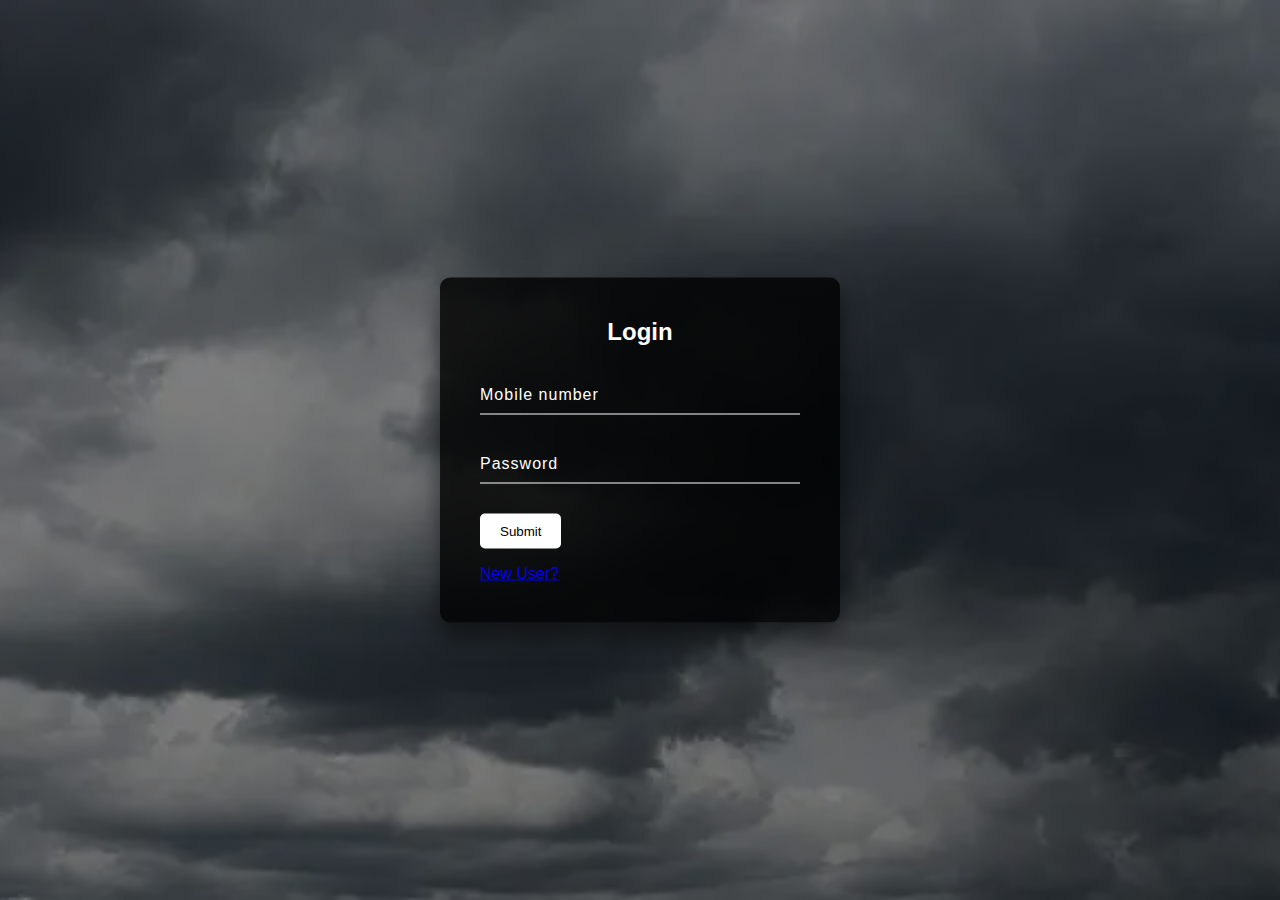
<file: Login.html>
<!DOCTYPE html>
<html>
	<head>
		<meta charset="UTF-8">
		<title>Log in</title>
		<link rel="stylesheet" href="./Login.css">
	</head>
	<body>
			<div class="login-box">
			<h2>Login</h2>
			<form action="./Login.php" method="post">
				<div class="login-field">
					<input type="text" number="" maxlength="10" required="" name="mobile"/>
					<label>Mobile number</label>
				</div>
				<div class="login-field">
					<input type="password" name="password" pattern="^(?=.*\d)(?=.*[a-z])(?=.*[A-Z])(?=.*[@#$%^&+=!]).{8,}$" required ="" />   
					<label >Password</label>
				</div>
				<button type="submit">Submit</button>
				<div class="new">
					<a href="http://localhost/Weather Prediction/Signup.html">New User?</a>
				</div>
				
			</form>
		</div>	
	</body>
</html>
</file>
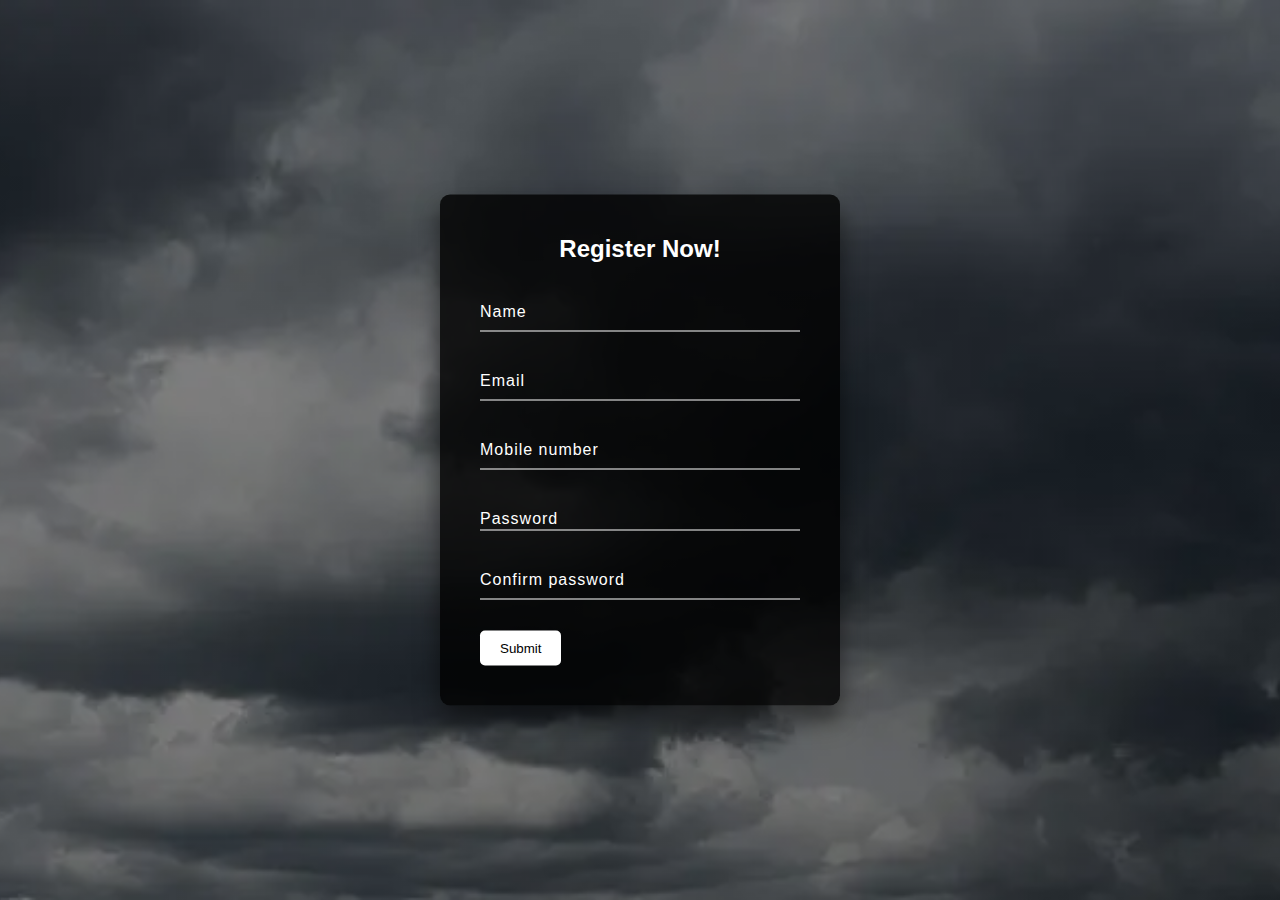
<file: Signup.html>
<!DOCTYPE html>
<html>
	<head>
		<meta charset="UTF-8">
		<title>Sign up</title>
		<link rel="stylesheet" href="./Signup.css">
	</head>
	<body>
		<div class="register-box">
			<h2>Register Now!</h2>
			<form action="./Signup.php" method="post">
				<div class="register-field">
					<input type="text" name="name" required="" />
					<label>Name</label>
				</div>
				<div class="register-field">
					<input type="email" email=""  name="email" required="" />
					<label>Email</label>
				</div>
                <div class="register-field">
					<input type="mobile no." maxlength="10" mobileno="" required="" name="mobile" />
					<label>Mobile number</label>
				</div>
				<div class="register-field">
					<input type="password" id="password" name="password" pattern="^(?=.*\d)(?=.*[a-z])(?=.*[A-Z])(?=.*[@#$%^&+=!]).{8,}$" required style="font-size: xx-small;" />
					<label>Password</label>
				</div>
                <div class="register-field">
					<input type="password" id="cnf_password" name="" required="" onkeyup="validate_password()">
					<label>Confirm password</label>
				</div>
				<div class="register-field">
					<p id="message"></p>
				</div>
				<button type="submit" id="submit" onclick="wrong_pass_alert()">Submit</button>
			</form>
		</div>
		<script src="./Confirm_Password.js"></script>
	</body>
</html>
</file>
<file: Login.css>
body{
	margin: 0;
	padding: 0;
	font-family: sans-serif;
	background-image: linear-gradient(rgba(0, 0, 0, 0.5), rgba(0, 0, 0, 0.5)),
    url("./istockphoto-512218646-612x612.webp");
	background-size: cover; 
    background-position: center 0; 
    background-repeat: no-repeat;  
    background-attachment: fixed; 
    -webkit-background-size: cover;  
    -o-background-size: cover;  
    -moz-background-size: cover;  
    -ms-background-size: cover;
	
}
.login-box{
	position: absolute;
	top: 50%;
	left: 50%;
	transform: translate(-50%,-50%);
	width: 400px;
	padding:40px;
	background: rgba(0,0,0,.8);
	box-sizing: border-box;
	box-shadow: 0 15px  25px rgba(0,0,0,.5);
	border-radius: 10px;
}
.new{
	margin-top: 5%;
}
.login-box h2{
	margin: 0 0 30px;
	padding: 0;
	text-align: center;
	color: #fff;
}
.login-box .login-field{
	position: relative;
}
.login-box .login-field  input{
	width: 100%;
	padding: 10px 0;
	font-size: 16px;
	color: #fff;
	margin-bottom: 30px;
	border: none;
	border-bottom: 1px solid #fff;
	outline: none;
	background: transparent;
}
.login-box .login-field  label{
	position: absolute;
	top: 0;
	left: 0;
	letter-spacing: 1px;
	padding: 10px 0;
	font-size: 16px;
	color: #fff;
	pointer-events: none;
	transition: .5s;
}
.login-box .login-field input:focus ~ label,
.login-box .login-field input:valid ~ label{
	top: -23px;
	left: 0;
	color: aqua;
	font-size: 12px;
}
.login-box button{
	background: transparent;
	border: none;
	outline: none;
	color: black;
	background: #fff;
	padding: 10px 20px;
	cursor: pointer;
	border-radius: 5px;
}
.login-box button:hover{
	background: #808080;
	color: #fff;
}
</file>
<file: Signup.css>
body{
	margin: 0;
	padding: 0;
	font-family: sans-serif;
    background-image: linear-gradient(rgba(0, 0, 0, 0.5), rgba(0, 0, 0, 0.5)),
    url("./istockphoto-512218646-612x612.webp");
	background-size: cover;
     background-position: center 0; 
     background-repeat: no-repeat;  
     background-attachment: fixed; 
      -webkit-background-size: cover;  
      -o-background-size: cover;  
      -moz-background-size: cover;  
      -ms-background-size: cover;
	
}
.register-box{
	position: absolute;
	top: 50%;
	left: 50%;
	transform: translate(-50%,-50%);
	width: 400px;
	padding:40px;
	background: rgba(0,0,0,.8);
	box-sizing: border-box;
	box-shadow: 0 15px  25px rgba(0,0,0,.5);
	border-radius: 10px;
}
.register-box h2{
	margin: 0 0 30px;
	padding: 0;
	text-align: center;
	color: #fff;
}
.register-box .register-field{
	position: relative;
}
.register-box .register-field  input{
	width: 100%;
	padding: 10px 0;
	font-size: 16px;
	color: #fff;
	margin-bottom: 30px;
	border: none;
	border-bottom: 1px solid #fff;
	outline: none;
	background: transparent;
}
.register-box .register-field{
	position: relative;
}
.register-box .register-field  input{
	width: 100%;
	padding: 10px 0;
	font-size: 16px;
	color: #fff;
	margin-bottom: 30px;
	border: none;
	border-bottom: 1px solid #fff;
	outline: none;
	background: transparent;
}

.register-box .register-field  label{
	position: absolute;
	top: 0;
	left: 0;
	letter-spacing: 1px;
	padding: 10px 0;
	font-size: 16px;
	color: #fff;
	pointer-events: none;
	transition: .5s;
}
.register-box .register-field input:focus ~ label,
.register-box .register-field input:valid ~ label{
	top: -23px;
	left: 0;
	color: aqua;
	font-size: 12px;
}
.register-box button{
	background: transparent;
	border: none;
	outline: none;
	color: black;
	background: #fff;
	padding: 10px 20px;
	cursor: pointer;
	border-radius: 5px;
}
.register-box button:hover{
	background: #808080;
	color:#fff;
}
.register-field p{
	margin-top: -15px;
}
</file>
